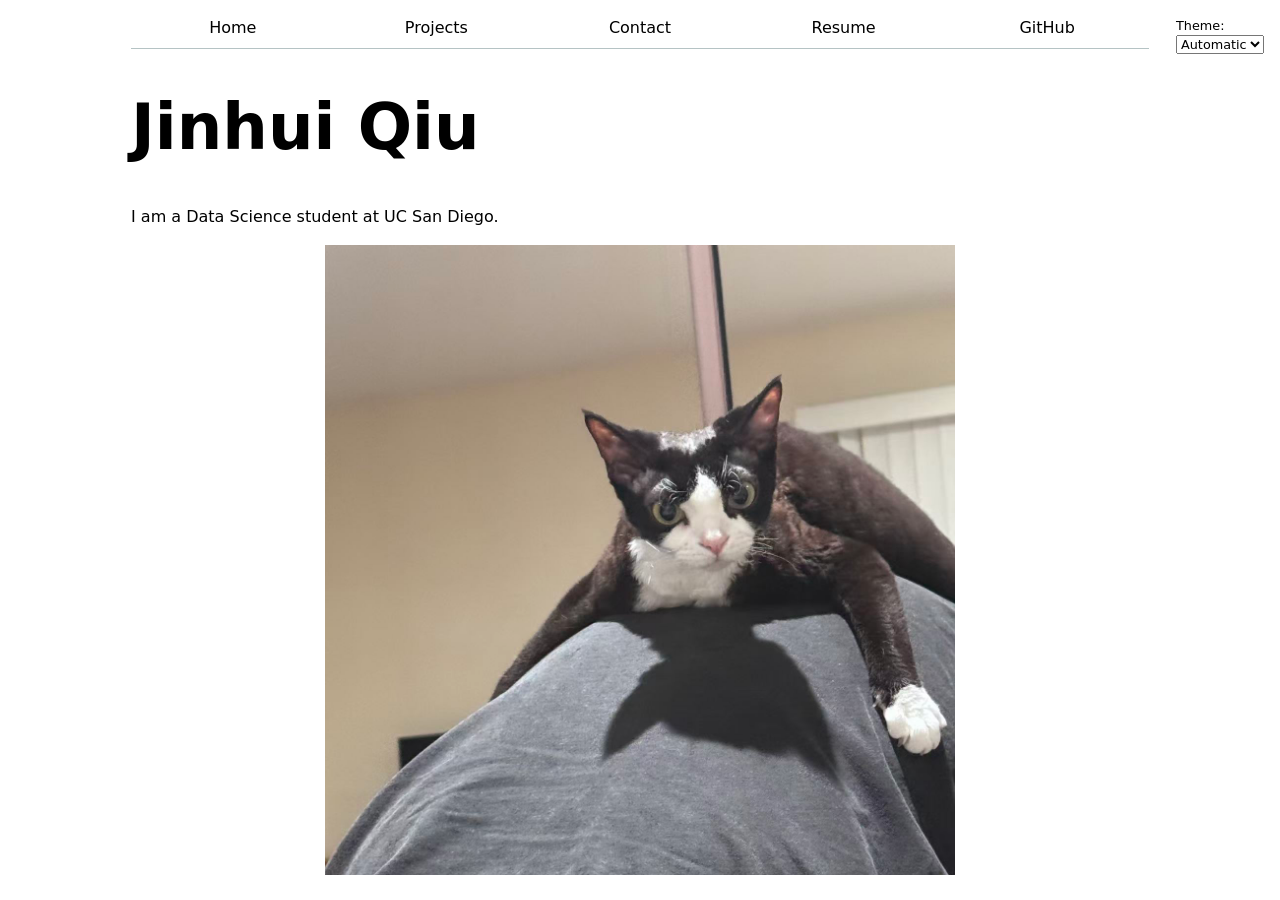
<file: index.html>
<!DOCTYPE html>
<html lang="en">
<head>
    <meta charset="UTF-8">
    <meta name="viewport" content="width=device-width, initial-scale=1.0">
     <title>Jinhui Qiu: Personal site and portfolio</title>
     <link rel="stylesheet" href="style.css">
</head>
<body>
    
    <h1>Jinhui Qiu</h1>

    <p>
        I am a Data Science student at UC San Diego.
    </p>
    <img src="images/my_cat.jpg" alt="A photo of my cat">

    <script type="module" src="global.js"></script>
</body>
</html>
</file>
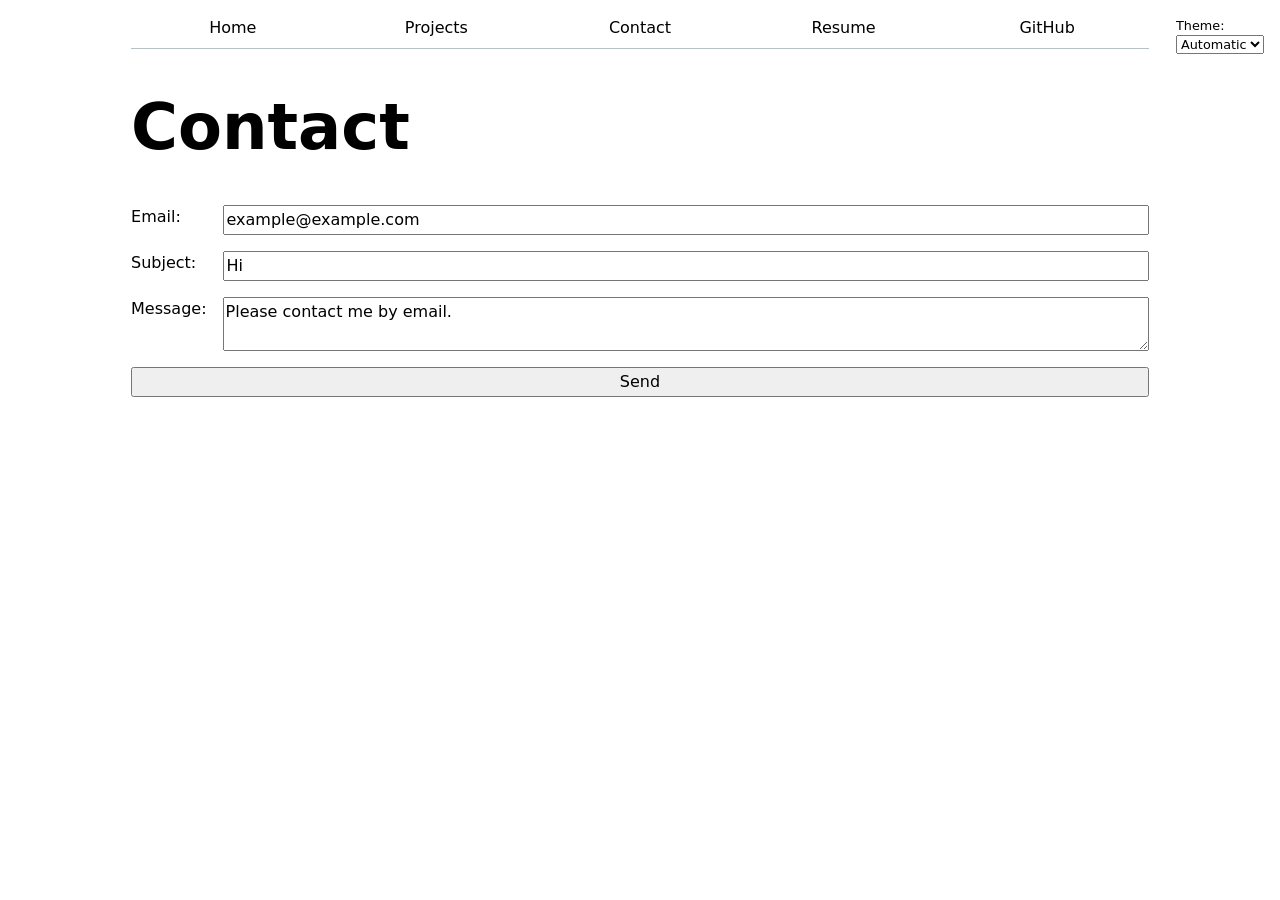
<file: contact/index.html>
<!DOCTYPE html>
<html lang="en">
<head>
    <meta charset="UTF-8">
    <meta name="viewport" content="width=device-width, initial-scale=1.0">
    <title>Contact</title>
    <link rel="stylesheet" href="../style.css">
</head>
<body>
    
    <h1>Contact</h1>

    <form action="mailto:jiq016@ucsd.edu" method="POST" enctype="text/plain">
    <label>
        Email:
        <input type="email" name="email" value="example@example.com">
    </label>

    <label>
        Subject:
        <input name="subject" value="Hi">
    </label>

    <label>
        Message:
        <textarea name="body">Please contact me by email.</textarea>
    </label>

    <button>Send</button>
    </form>
    <script type="module" src="../global.js"></script>
</body>
</html>
</file>
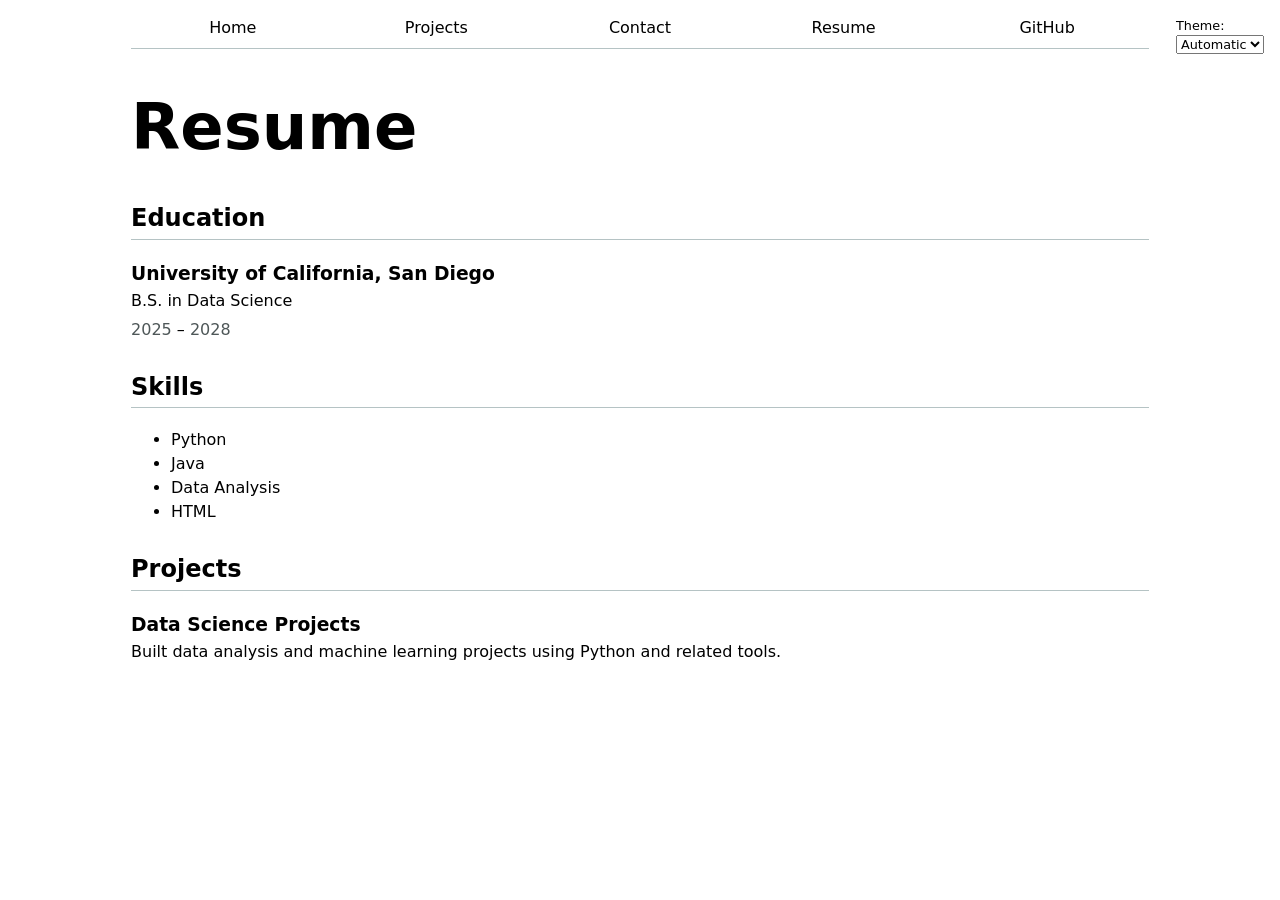
<file: resume/index.html>
<!DOCTYPE html>
<html lang="en">
<head>
    <meta charset="UTF-8">
    <meta name="viewport" content="width=device-width, initial-scale=1.0">
    <title>Resume</title>
    <link rel="stylesheet" href="../style.css">
</head>

<body>

    <h1>Resume</h1>

    <section>
        <h2>Education</h2>

        <article>
            <h3>University of California, San Diego</h3>
            <p>B.S. in Data Science</p>
            <p>
                <time>2025</time> – <time>2028</time>
            </p>
        </article>
    </section>

    <section>
        <h2>Skills</h2>

        <ul>
            <li>Python</li>
            <li>Java</li>
            <li>Data Analysis</li>
            <li>HTML</li>
        </ul>
    </section>

    <section>
        <h2>Projects</h2>

        <article>
            <h3>Data Science Projects</h3>
            <p>
                Built data analysis and machine learning projects using
                Python and related tools.
            </p>
        </article>
    </section>
    <script type="module" src="../global.js"></script>
</body>
</html>
</file>
<file: style.css>
:root {
  color-scheme: light dark;
}

html{
  --color-accent: oklch(65% 50% 0);
  accent-color: var(--color-accent);
}

body {
  /* Set line height to 1.5 times the font size
	   and use the OS’s UI font as the website font
	 */
  font: 100%/1.5 system-ui;
  max-width: 100ch;
  margin-inline: auto;
  padding-inline: 1em;
}

nav ul,
nav li {
    display: contents;
}
nav {
  display: flex;
  margin-bottom: 1em;
  border-bottom: 1px solid oklch(50% 10% 200 / 40%);
}

nav a {
  flex: 1;
  text-decoration: none;
  color: inherit;
  text-align: center;
  padding: 0.5em;
}

nav a.current {
  border-bottom: 0.4em solid oklch(50% 10% 200 / 40%);
  padding-bottom: 0.1em;
}

nav a:hover {
  border-bottom: 0.4em solid var(--color-accent);
  padding-bottom:  0.1em;
}

input,
textarea,
button {
  font: inherit;
}

form {
  display: grid;
  grid-template-columns: auto 1fr;
  gap: 1em;
}

label {
  display: grid;
  grid-template-columns: subgrid;
  grid-column: 1 / -1;
}

button {
  grid-column: 1 / -1;
}

.projects {
  display: grid;
  grid-template-columns: repeat(auto-fill, minmax(15em, 1fr));
  gap: 1em;
}

.projects article {
  display: grid;
  grid-template-rows: subgrid;
  grid-row: span 3;
}

.projects h2{
  margin: 0;
}

h1 {
  font-size: 400%;
}

h1,
h2,
h3,
h4,
h5,
h6 {
  line-height: 1.1;
  text-wrap: balance;
}

section {
  margin-block: 2em;
}

section h2{
  border-bottom: 1px solid oklch(50% 10% 200 / 40%);
  padding-bottom: 0.3em;
}

section article {
  margin-block: 1.5em;
}

section article h3 {
  margin-bottom: 0.2em;
}

section article p {
  margin-block: 0.3em;
}

time {
  color: oklch(45% 3% 200);
}

img {
    width: 100%;
    max-height: 70vh;
    object-fit: contain;
}

.color-scheme {
  position: absolute;
  top: 1rem;
  right: 1rem;
  font-size: 80%;
}

.color-scheme select {
  font: inherit;
}
</file>
